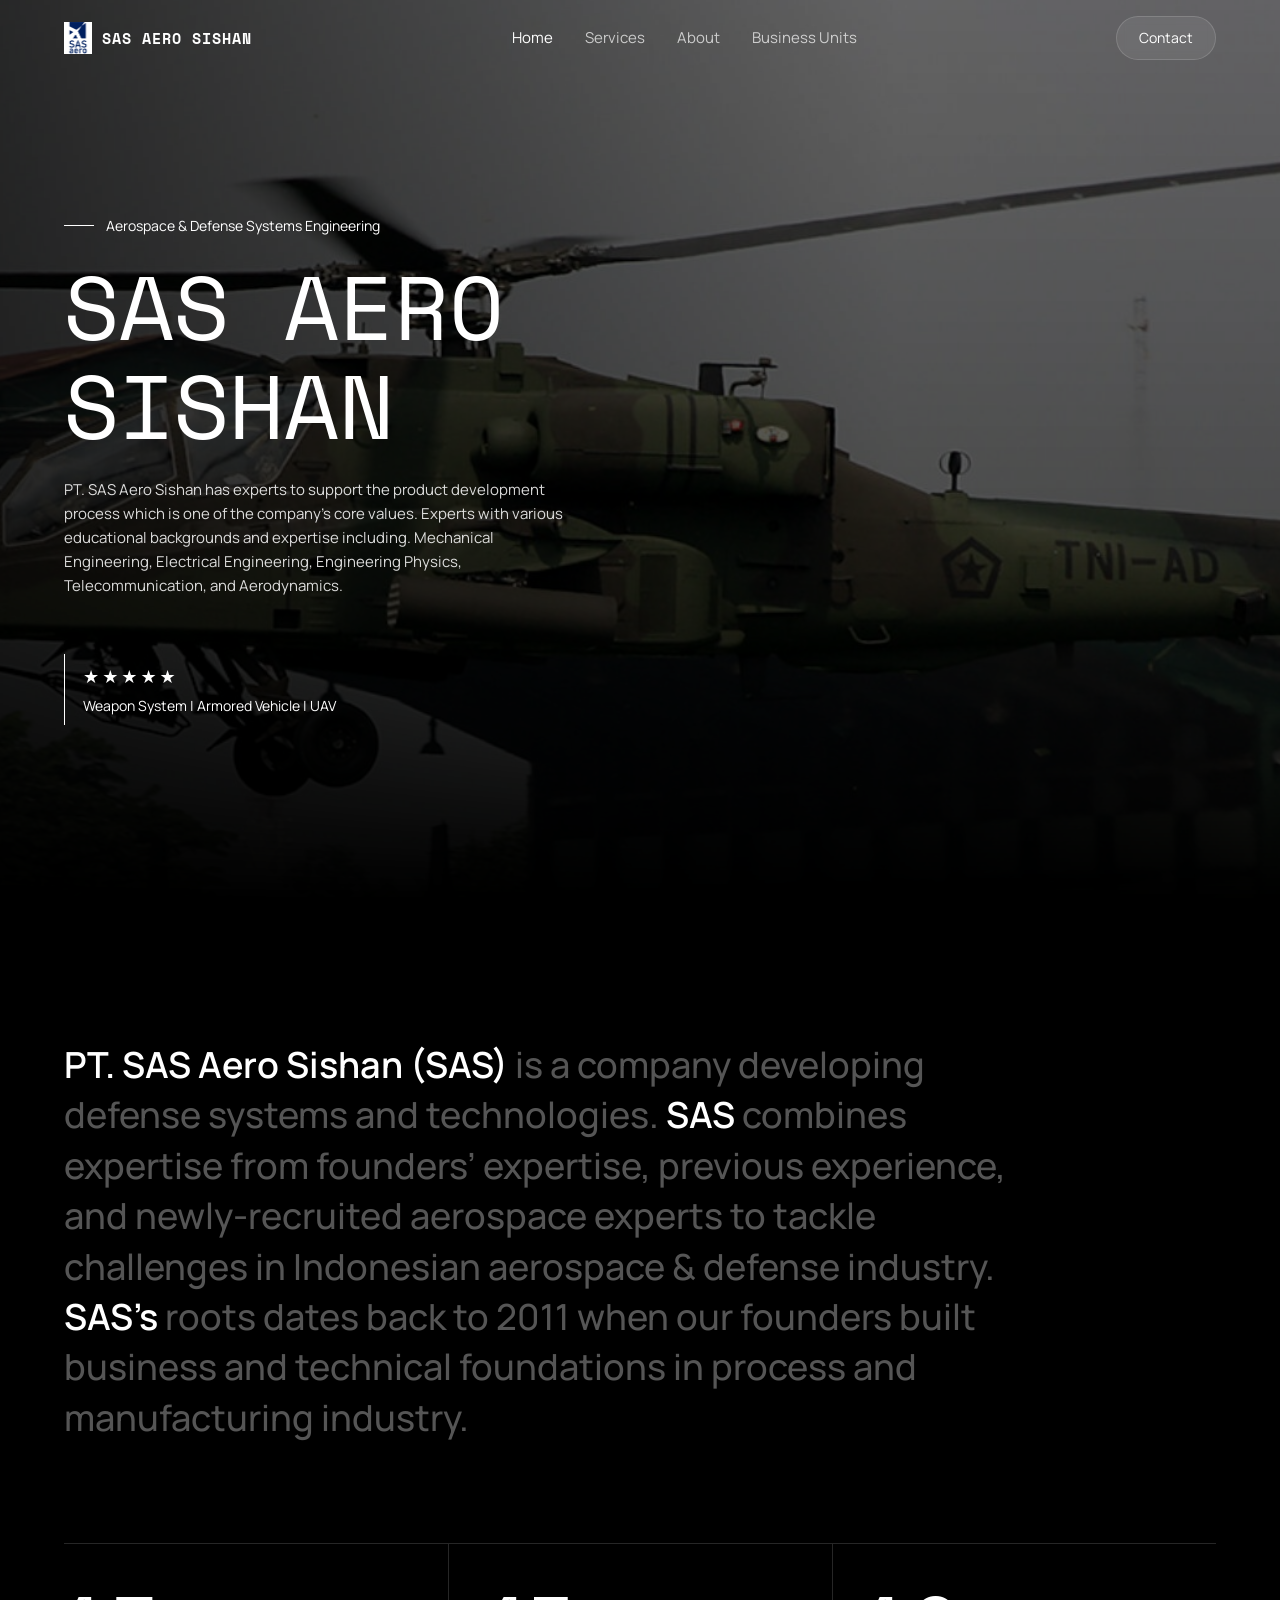
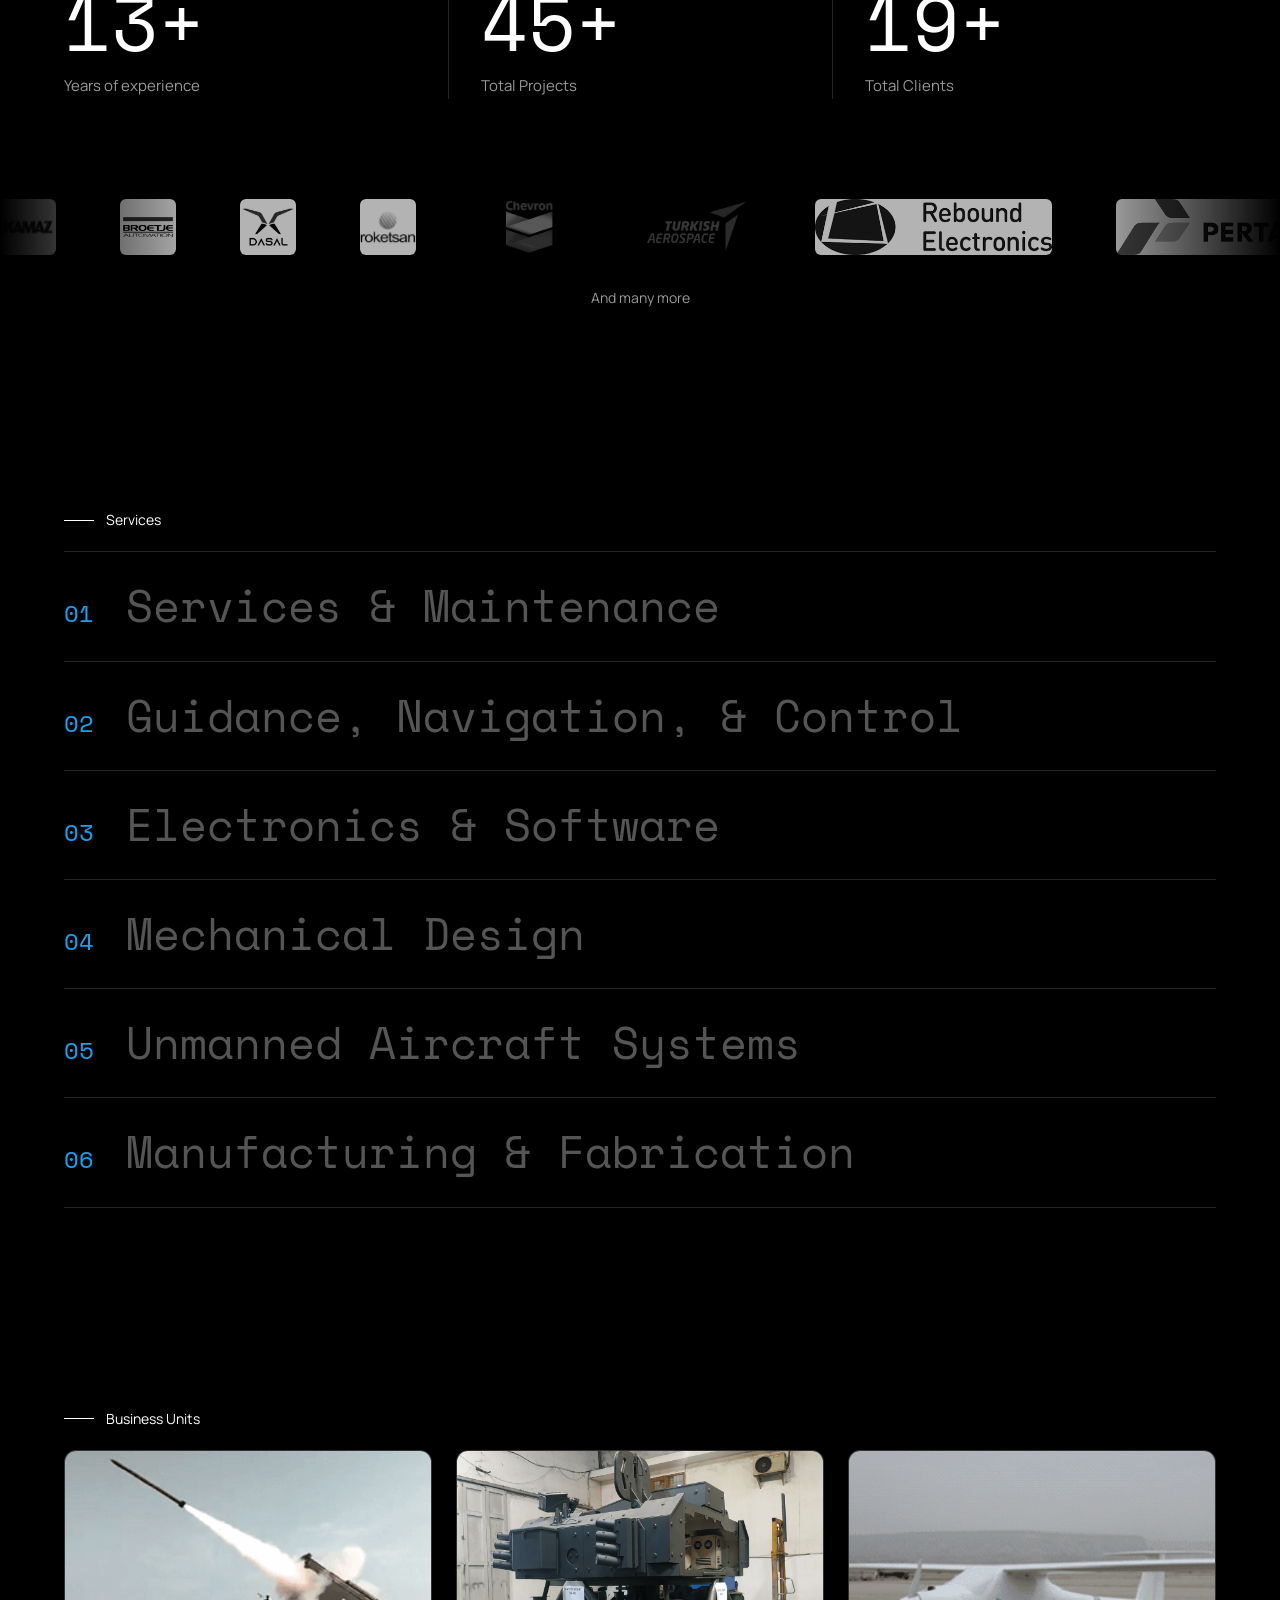
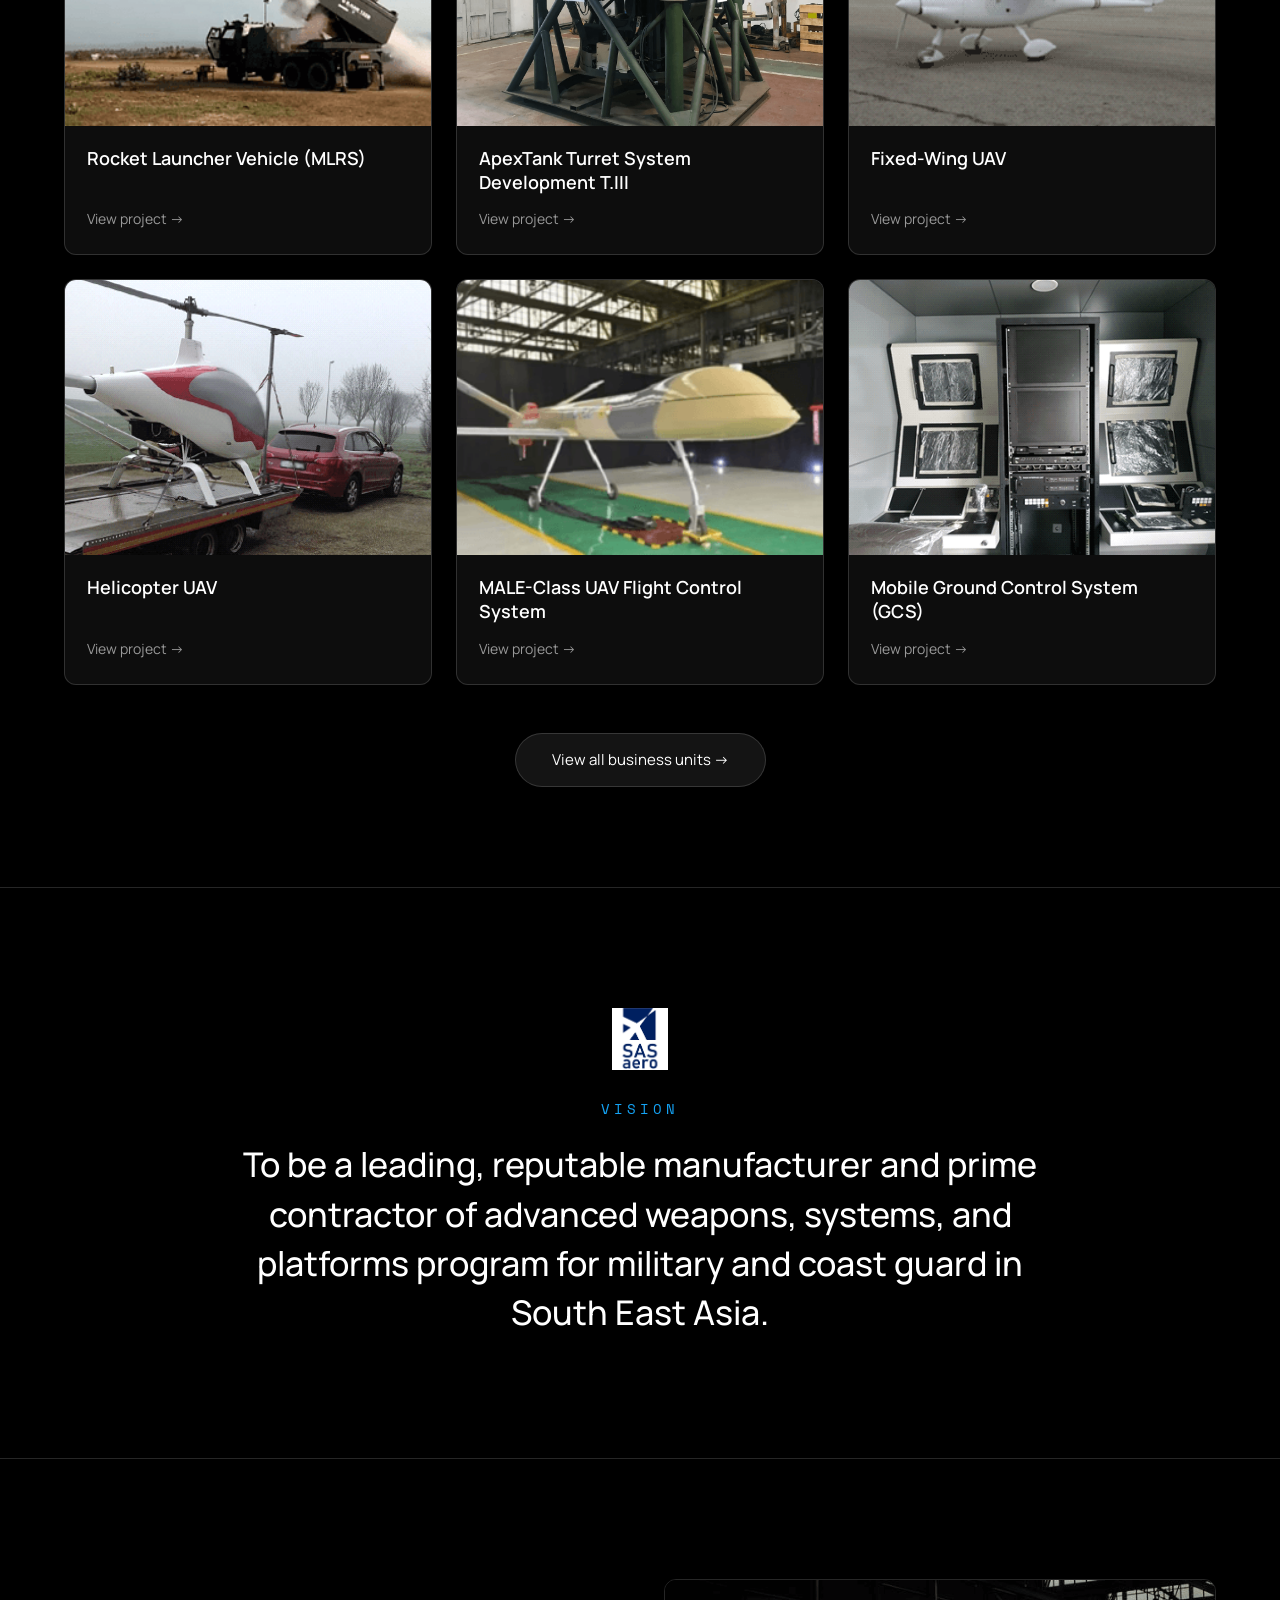
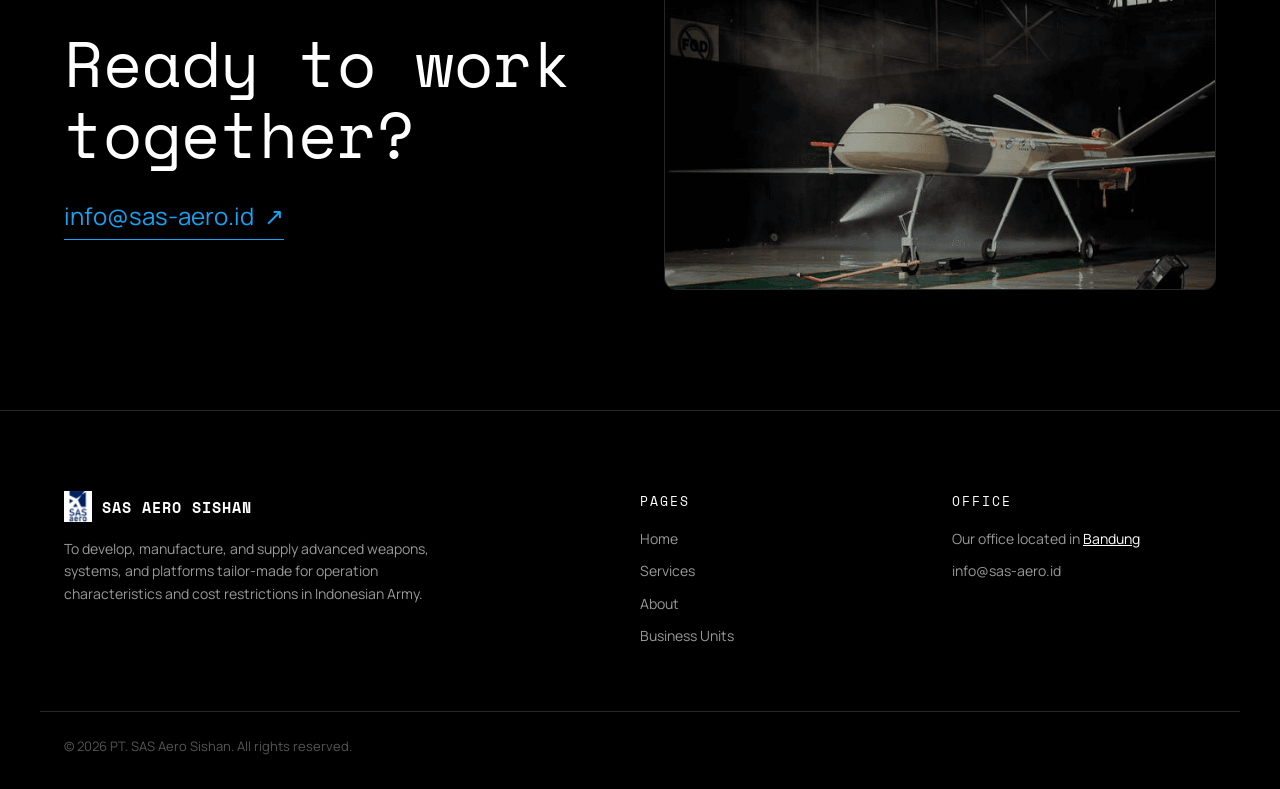
<file: index.html>
<!DOCTYPE html>
<html lang="en">
<head>
  <meta charset="UTF-8">
  <meta name="viewport" content="width=device-width, initial-scale=1.0">
  <title>SAS Aero Sishan</title>
  <link rel="icon" href="img/logo.png">
  <link rel="preconnect" href="https://fonts.googleapis.com">
  <link rel="preconnect" href="https://fonts.gstatic.com" crossorigin>
  <link href="https://fonts.googleapis.com/css2?family=Manrope:wght@400;500;600;700&family=Space+Mono:wght@400;700&display=swap" rel="stylesheet">
  <link rel="stylesheet" href="index.css">
</head>
<body>

  <!-- ===== NAVBAR ===== -->
  <header class="site-header">
    <nav class="nav container">
      <a href="#home" class="logo">
        <img src="img/logo.png" alt="Logo SAS">
        <span>SAS AERO SISHAN</span>
      </a>

      <ul class="nav-menu">
        <li><a href="#home">Home</a></li>
        <li><a href="#services">Services</a></li>
        <li><a href="#about">About</a></li>
        <li><a href="works.html">Business Units</a></li>
        <li class="nav-menu-contact"><a href="#contact">Contact</a></li>
      </ul>

      <a href="#contact" class="btn-contact">Contact</a>

      <button class="nav-toggle" aria-label="Open menu">
        <span></span>
        <span></span>
      </button>
    </nav>
  </header>

  <!-- ===== HERO ===== -->
  <section id="home" class="hero">
    <div class="hero-bg"></div>
    <div class="container hero-inner">
      <p class="eyebrow"><span class="line"></span>Aerospace &amp; Defense Systems Engineering</p>
      <h1 class="hero-title">SAS AERO<br>SISHAN</h1>
      <p class="hero-desc reveal">
        PT. SAS Aero Sishan has experts to support the product development
        process which is one of the company’s core values. Experts with various
        educational backgrounds and expertise including. Mechanical Engineering,
        Electrical Engineering, Engineering Physics, Telecommunication, and
        Aerodynamics.
      </p>

      <div class="hero-badge">
        <div class="stars">★★★★★</div>
        <p>Weapon System | Armored Vehicle | UAV</p>
      </div>
    </div>
  </section>

  <!-- ===== ABOUT ===== -->
  <section id="about" class="about">
    <div class="container">
      <p class="about-text reveal">
        <strong>PT. SAS Aero Sishan (SAS)</strong> is a company developing defense
        systems and technologies. <strong>SAS</strong> combines expertise from
        founders’ expertise, previous experience, and newly-recruited aerospace
        experts to tackle challenges in Indonesian aerospace &amp; defense industry.
        <strong>SAS’s</strong> roots dates back to 2011 when our founders built
        business and technical foundations in process and manufacturing industry.
      </p>

      <div class="stats-grid">
        <div class="stat reveal">
          <span class="stat-number"><span class="counter" data-target="14">0</span>+</span>
          <span class="stat-label">Years of experience</span>
        </div>
        <div class="stat reveal">
          <span class="stat-number"><span class="counter" data-target="48">0</span>+</span>
          <span class="stat-label">Total Projects</span>
        </div>
        <div class="stat reveal">
          <span class="stat-number"><span class="counter" data-target="20">0</span>+</span>
          <span class="stat-label">Total Clients</span>
        </div>
      </div>
    </div>

    <!-- logo klien berjalan (marquee) -->
    <div class="clients">
      <div class="marquee">
        <div class="marquee-track">
          <img src="img/clients/client-1.jpeg" alt="Client">
          <img src="img/clients/client-2.jpeg" alt="Client">
          <img src="img/clients/client-3.jpg" alt="Client">
          <img src="img/clients/client-4.png" alt="Client">
          <img src="img/clients/client-5.png" alt="Client">
          <img src="img/clients/client-6.png" alt="Client">
          <img src="img/clients/client-7.png" alt="Client">
          <img src="img/clients/client-8.png" alt="Client">
          <img src="img/clients/client-9.png" alt="Client">
          <img src="img/clients/client-10.png" alt="Client">
          <img src="img/clients/client-11.png" alt="Client">
          <img src="img/clients/client-12.png" alt="Client">
          <img src="img/clients/client-13.jpeg" alt="Client">
          <img src="img/clients/client-14.png" alt="Client">
          <img src="img/clients/client-15.webp" alt="Client">
          <img src="img/clients/client-16.jpg" alt="Client">
          <img src="img/clients/client-17.png" alt="Client">
          <img src="img/clients/client-18.svg" alt="Client">
          <img src="img/clients/client-19.png" alt="Client">
        </div>
      </div>
      <p class="clients-more">And many more</p>
    </div>
  </section>

  <!-- ===== SERVICES ===== -->
  <section id="services" class="services">
    <div class="container">
      <p class="eyebrow"><span class="line"></span>Services</p>
      <ul class="services-list">
        <li class="reveal"><span class="num">01</span>Services &amp; Maintenance</li>
        <li class="reveal"><span class="num">02</span>Guidance, Navigation, &amp; Control</li>
        <li class="reveal"><span class="num">03</span>Electronics &amp; Software</li>
        <li class="reveal"><span class="num">04</span>Mechanical Design</li>
        <li class="reveal"><span class="num">05</span>Unmanned Aircraft Systems</li>
        <li class="reveal"><span class="num">06</span>Manufacturing &amp; Fabrication</li>
      </ul>
    </div>
  </section>

  <!-- ===== BUSINESS UNITS ===== -->
  <section id="business-units" class="units">
    <div class="container">
      <p class="eyebrow"><span class="line"></span>Business Units</p>
      <div class="units-grid">
        <a href="project.html?id=mlrs" class="unit-card reveal">
          <div class="unit-img"><img src="img/unit-mlrs.png" alt="Rocket Launcher Vehicle"></div>
          <div class="unit-info">
            <h3>Rocket Launcher Vehicle (MLRS)</h3>
            <span class="unit-link">View project <span class="arrow">→</span></span>
          </div>
        </a>
        <a href="project.html?id=tank-turret" class="unit-card reveal">
          <div class="unit-img"><img src="img/unit-turret.png" alt="ApexTank Turret"></div>
          <div class="unit-info">
            <h3>ApexTank Turret System Development T.III</h3>
            <span class="unit-link">View project <span class="arrow">→</span></span>
          </div>
        </a>
        <a href="project.html?id=fixed-wing-uav" class="unit-card reveal">
          <div class="unit-img"><img src="img/unit-fixedwing.png" alt="Fixed-Wing UAV"></div>
          <div class="unit-info">
            <h3>Fixed-Wing UAV</h3>
            <span class="unit-link">View project <span class="arrow">→</span></span>
          </div>
        </a>
        <a href="project.html?id=helicopter-uav" class="unit-card reveal">
          <div class="unit-img"><img src="img/unit-heli.png" alt="Helicopter UAV"></div>
          <div class="unit-info">
            <h3>Helicopter UAV</h3>
            <span class="unit-link">View project <span class="arrow">→</span></span>
          </div>
        </a>
        <a href="project.html?id=male-uav-fcs" class="unit-card reveal">
          <div class="unit-img"><img src="img/unit-male.png" alt="MALE-Class UAV"></div>
          <div class="unit-info">
            <h3>MALE-Class UAV Flight Control System</h3>
            <span class="unit-link">View project <span class="arrow">→</span></span>
          </div>
        </a>
        <a href="project.html?id=mobile-gcs" class="unit-card reveal">
          <div class="unit-img"><img src="img/unit-gcs.png" alt="Mobile GCS"></div>
          <div class="unit-info">
            <h3>Mobile Ground Control System (GCS)</h3>
            <span class="unit-link">View project <span class="arrow">→</span></span>
          </div>
        </a>
      </div>

      <div class="units-more">
        <a href="works.html" class="btn-load-more">View all business units →</a>
      </div>
    </div>
  </section>

  <!-- ===== VISION ===== -->
  <section class="vision">
    <div class="container vision-inner reveal">
      <img src="img/logo.png" alt="" class="vision-logo">
      <p class="eyebrow center">VISION</p>
      <p class="vision-text">
        To be a leading, reputable manufacturer and prime contractor of advanced
        weapons, systems, and platforms program for military and coast guard in
        South East Asia.
      </p>
    </div>
  </section>

  <!-- ===== CTA ===== -->
  <section id="contact" class="cta">
    <div class="container cta-inner">
      <div class="cta-text reveal">
        <h2 class="cta-title">Ready to work together?</h2>
        <a href="mailto:info@sas-aero.id" class="cta-email">info@sas-aero.id <span class="arrow">↗</span></a>
      </div>
      <div class="cta-img reveal">
        <img src="img/cta.png" alt="UAV in hangar">
      </div>
    </div>
  </section>

  <!-- ===== FOOTER ===== -->
  <footer class="site-footer">
    <div class="container footer-inner">
      <div class="footer-brand">
        <a href="#home" class="logo">
          <img src="img/logo.png" alt="Logo SAS">
          <span>SAS AERO SISHAN</span>
        </a>
        <p class="footer-text">
          To develop, manufacture, and supply advanced weapons, systems, and
          platforms tailor-made for operation characteristics and cost
          restrictions in Indonesian Army.
        </p>
      </div>

      <div class="footer-col">
        <p class="footer-head">Pages</p>
        <a href="#home">Home</a>
        <a href="#services">Services</a>
        <a href="#about">About</a>
        <a href="works.html">Business Units</a>
      </div>

      <div class="footer-col">
        <p class="footer-head">Office</p>
        <p class="footer-text">
          Our office located in
          <a href="https://maps.app.goo.gl/hZws7hmNrBnEiYZ49" target="_blank" rel="noopener">Bandung</a>
        </p>
        <a href="mailto:info@sas-aero.id">info@sas-aero.id</a>
      </div>
    </div>
    <div class="container footer-bottom">
      <p>© <span id="year"></span> PT. SAS Aero Sishan. All rights reserved.</p>
    </div>
  </footer>

  <script src="script.js"></script>
</body>
</html>
</file>
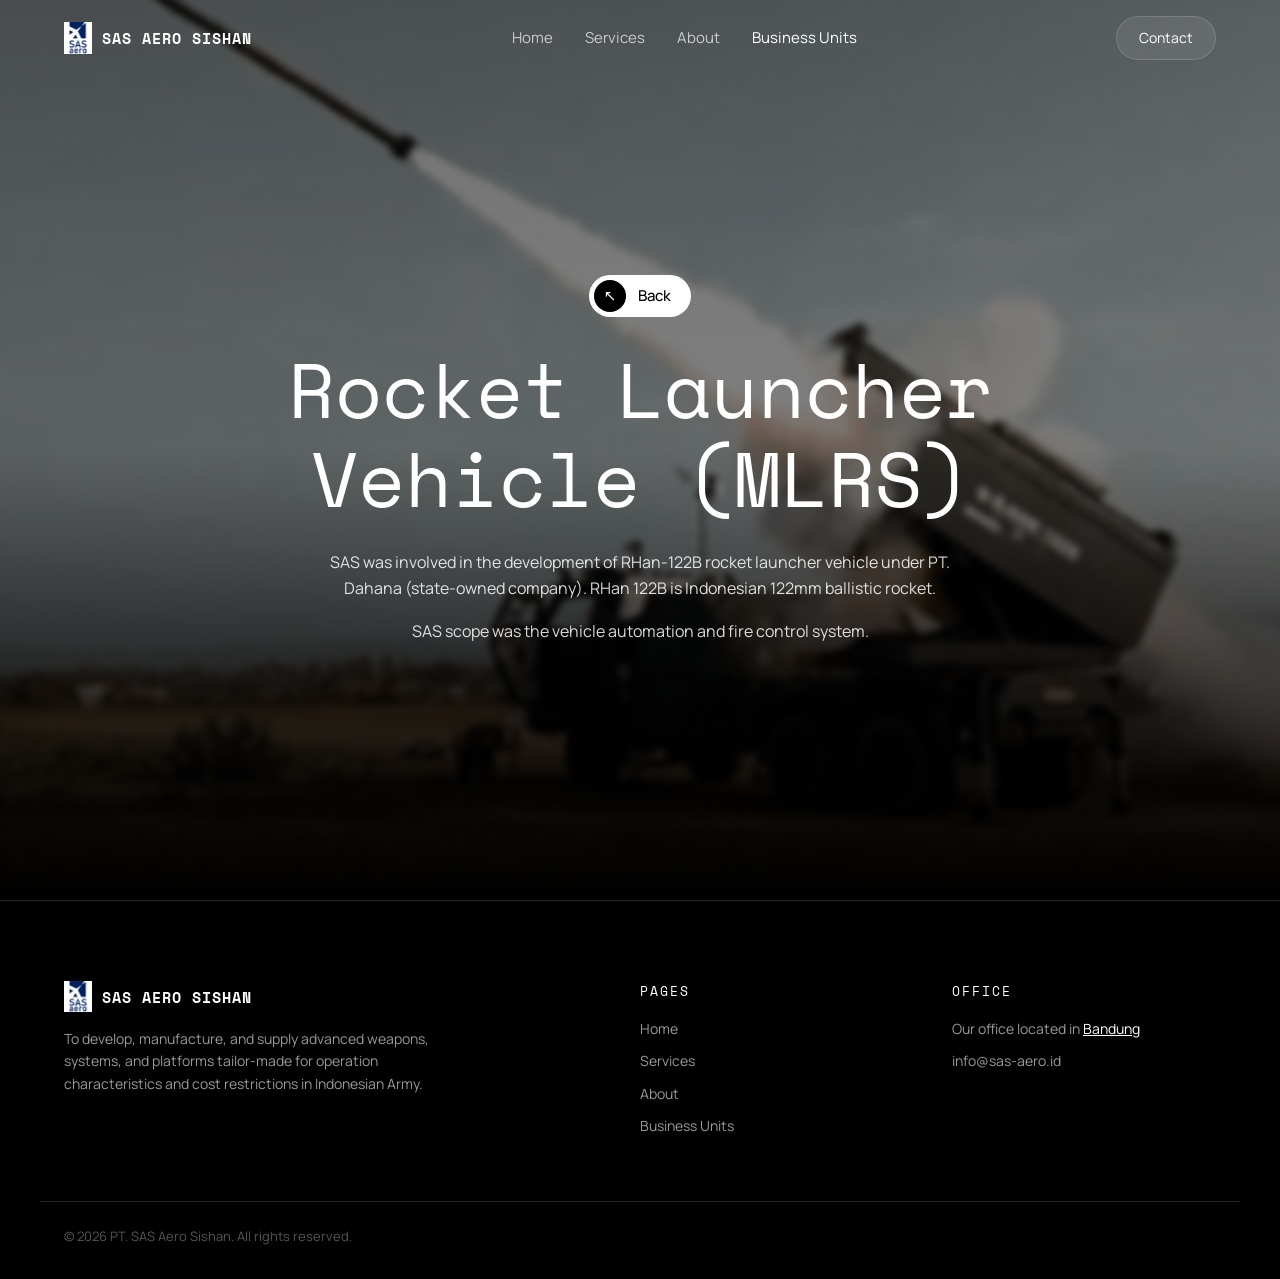
<file: project.html>
<!DOCTYPE html>
<html lang="en">
<head>
  <meta charset="UTF-8">
  <meta name="viewport" content="width=device-width, initial-scale=1.0">
  <title>Rocket Launcher Vehicle (MLRS) | SAS Aero Sishan</title>
  <link rel="icon" href="img/logo.png">
  <link rel="preconnect" href="https://fonts.googleapis.com">
  <link rel="preconnect" href="https://fonts.gstatic.com" crossorigin>
  <link href="https://fonts.googleapis.com/css2?family=Manrope:wght@400;500;600;700&family=Space+Mono:wght@400;700&display=swap" rel="stylesheet">
  <link rel="stylesheet" href="index.css">
</head>
<body>

  <!-- ===== NAVBAR ===== -->
  <header class="site-header">
    <nav class="nav container">
      <a href="index.html" class="logo">
        <img src="img/logo.png" alt="Logo SAS">
        <span>SAS AERO SISHAN</span>
      </a>

      <ul class="nav-menu">
        <li><a href="index.html">Home</a></li>
        <li><a href="index.html#services">Services</a></li>
        <li><a href="index.html#about">About</a></li>
        <li><a href="works.html" class="active">Business Units</a></li>
        <li class="nav-menu-contact"><a href="index.html#contact">Contact</a></li>
      </ul>

      <a href="index.html#contact" class="btn-contact">Contact</a>

      <button class="nav-toggle" aria-label="Open menu">
        <span></span>
        <span></span>
      </button>
    </nav>
  </header>

  <!-- ===== DETAIL PROJECT =====
       Isi di bawah ini adalah project MLRS (default).
       script.js akan menggantinya sesuai ?id= di URL,
       contoh: project.html?id=fixed-wing-uav -->
  <section class="project-hero">
    <div class="project-bg" style="background-image: url('img/unit-mlrs.png');"></div>
    <div class="container project-inner">
      <a href="works.html" class="btn-back">
        <span class="btn-back-icon">↖</span>
        Back
      </a>

      <h1 class="project-title">Rocket Launcher Vehicle (MLRS)</h1>

      <div class="project-desc">
        <p>
          SAS was involved in the development of RHan-122B rocket launcher
          vehicle under PT. Dahana (state-owned company). RHan 122B is
          Indonesian 122mm ballistic rocket.
        </p>
        <p>SAS scope was the vehicle automation and fire control system.</p>
      </div>
    </div>
  </section>

  <!-- ===== FOOTER ===== -->
  <footer class="site-footer">
    <div class="container footer-inner">
      <div class="footer-brand">
        <a href="index.html" class="logo">
          <img src="img/logo.png" alt="Logo SAS">
          <span>SAS AERO SISHAN</span>
        </a>
        <p class="footer-text">
          To develop, manufacture, and supply advanced weapons, systems, and
          platforms tailor-made for operation characteristics and cost
          restrictions in Indonesian Army.
        </p>
      </div>

      <div class="footer-col">
        <p class="footer-head">Pages</p>
        <a href="index.html">Home</a>
        <a href="index.html#services">Services</a>
        <a href="index.html#about">About</a>
        <a href="works.html">Business Units</a>
      </div>

      <div class="footer-col">
        <p class="footer-head">Office</p>
        <p class="footer-text">
          Our office located in
          <a href="https://maps.app.goo.gl/hZws7hmNrBnEiYZ49" target="_blank" rel="noopener">Bandung</a>
        </p>
        <a href="mailto:info@sas-aero.id">info@sas-aero.id</a>
      </div>
    </div>
    <div class="container footer-bottom">
      <p>© <span id="year"></span> PT. SAS Aero Sishan. All rights reserved.</p>
    </div>
  </footer>

  <script src="script.js"></script>
</body>
</html>
</file>
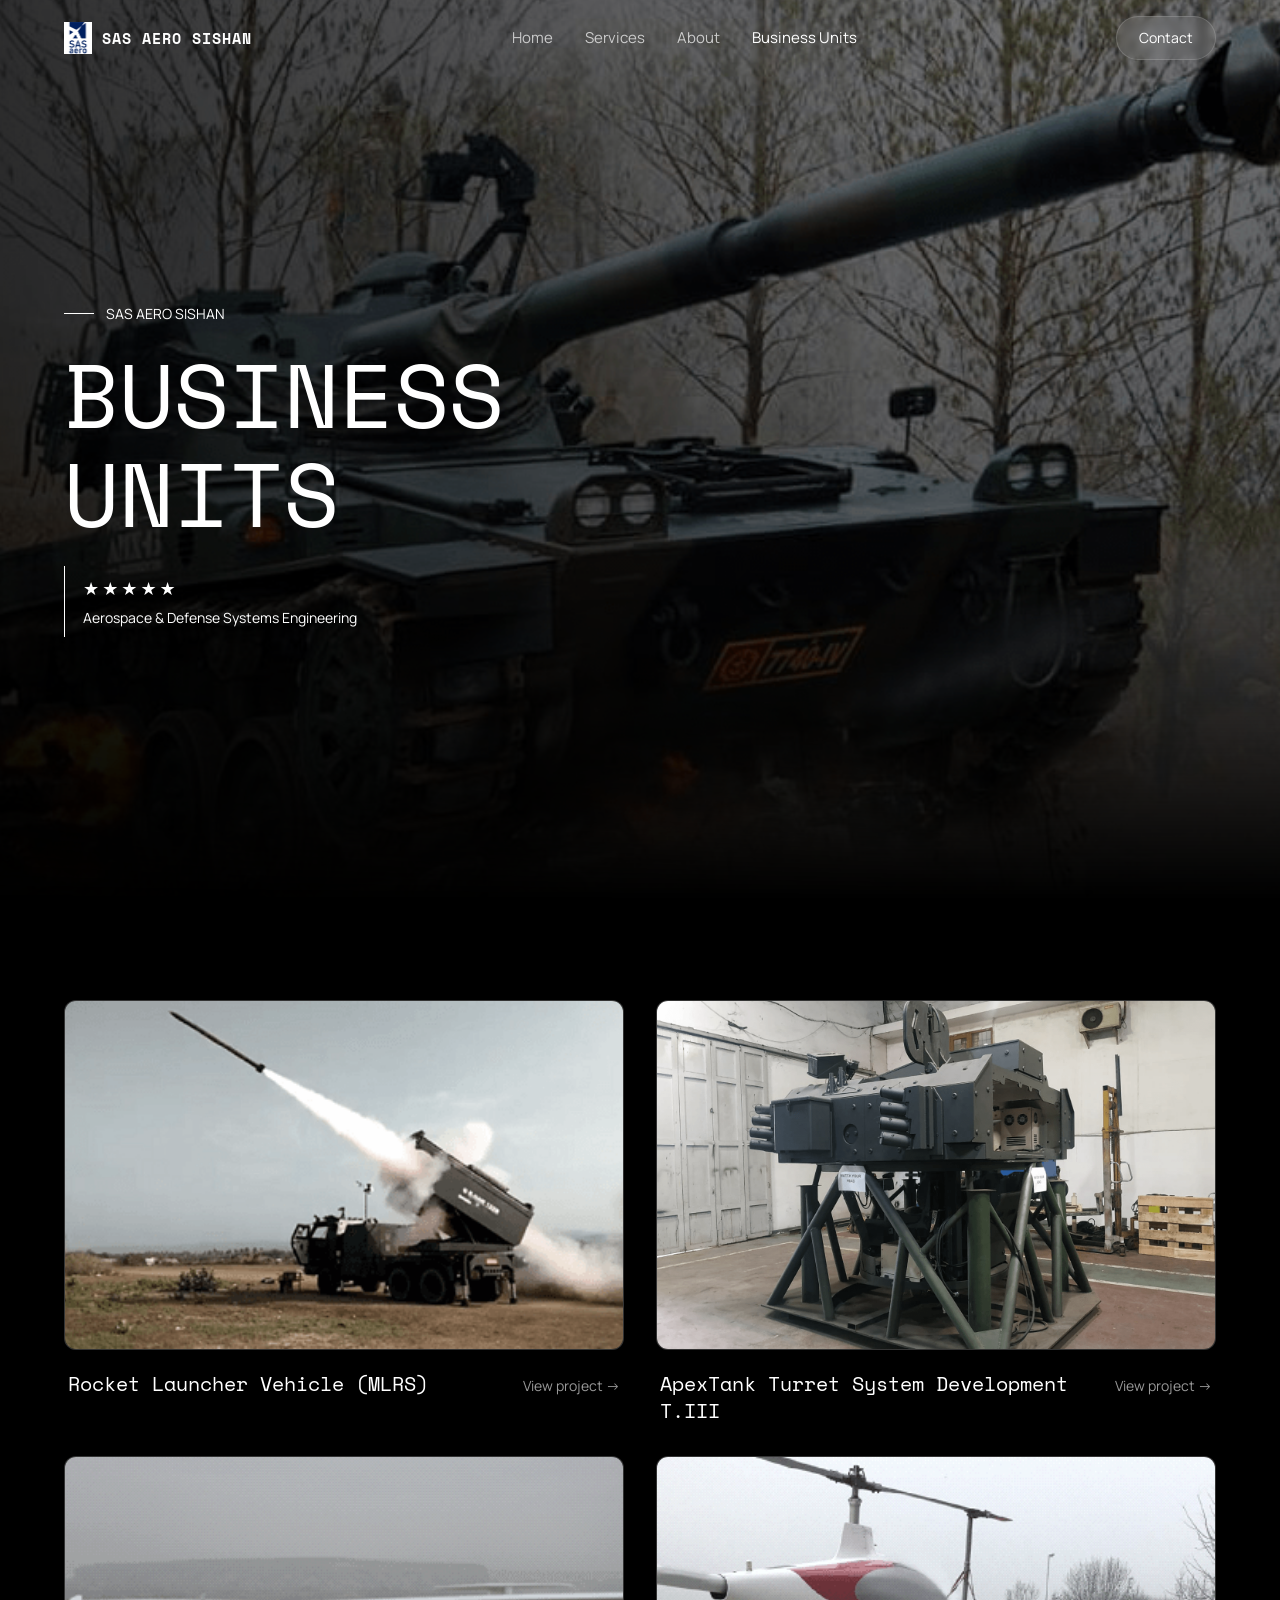
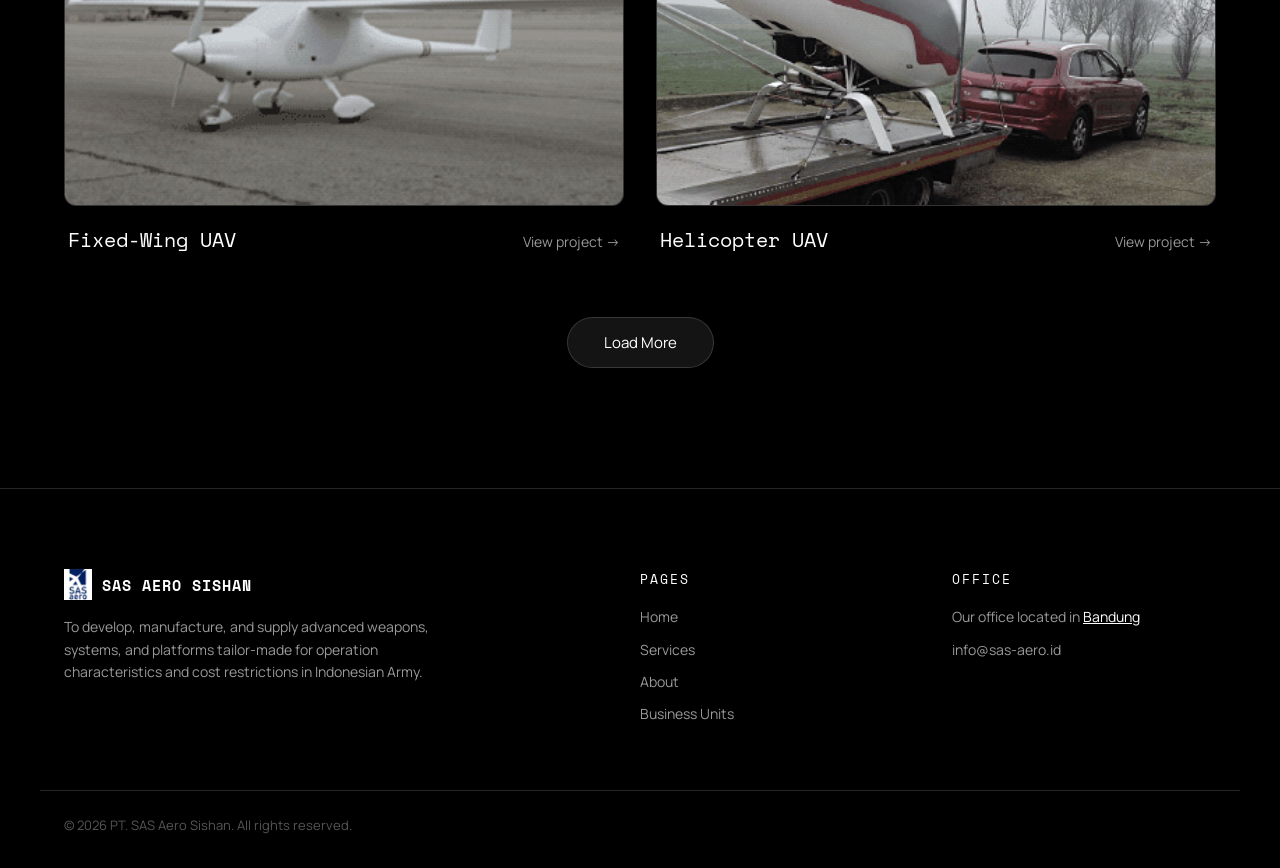
<file: works.html>
<!DOCTYPE html>
<html lang="en">
<head>
  <meta charset="UTF-8">
  <meta name="viewport" content="width=device-width, initial-scale=1.0">
  <title>Business Units | SAS Aero Sishan</title>
  <link rel="icon" href="img/logo.png">
  <link rel="preconnect" href="https://fonts.googleapis.com">
  <link rel="preconnect" href="https://fonts.gstatic.com" crossorigin>
  <link href="https://fonts.googleapis.com/css2?family=Manrope:wght@400;500;600;700&family=Space+Mono:wght@400;700&display=swap" rel="stylesheet">
  <link rel="stylesheet" href="index.css">
</head>
<body>

  <!-- ===== NAVBAR ===== -->
  <header class="site-header">
    <nav class="nav container">
      <a href="index.html" class="logo">
        <img src="img/logo.png" alt="Logo SAS">
        <span>SAS AERO SISHAN</span>
      </a>

      <ul class="nav-menu">
        <li><a href="index.html">Home</a></li>
        <li><a href="index.html#services">Services</a></li>
        <li><a href="index.html#about">About</a></li>
        <li><a href="works.html" class="active">Business Units</a></li>
        <li class="nav-menu-contact"><a href="index.html#contact">Contact</a></li>
      </ul>

      <a href="index.html#contact" class="btn-contact">Contact</a>

      <button class="nav-toggle" aria-label="Open menu">
        <span></span>
        <span></span>
      </button>
    </nav>
  </header>

  <!-- ===== HERO BUSINESS UNITS ===== -->
  <section class="hero">
    <div class="hero-bg hero-bg--works"></div>
    <div class="container hero-inner">
      <p class="eyebrow"><span class="line"></span>SAS AERO SISHAN</p>
      <h1 class="hero-title">BUSINESS<br>UNITS</h1>

      <div class="hero-badge">
        <div class="stars">★★★★★</div>
        <p>Aerospace &amp; Defense Systems Engineering</p>
      </div>
    </div>
  </section>

  <!-- ===== DAFTAR PROJECT ===== -->
  <section class="works">
    <div class="container">
      <div class="works-grid">
        <a href="project.html?id=mlrs" class="work-card reveal">
          <div class="work-img"><img src="img/unit-mlrs.png" alt="Rocket Launcher Vehicle (MLRS)"></div>
          <div class="work-info">
            <h3>Rocket Launcher Vehicle (MLRS)</h3>
            <span class="work-link">View project <span class="arrow">→</span></span>
          </div>
        </a>

        <a href="project.html?id=tank-turret" class="work-card reveal">
          <div class="work-img"><img src="img/unit-turret.png" alt="ApexTank Turret System"></div>
          <div class="work-info">
            <h3>ApexTank Turret System Development T.III</h3>
            <span class="work-link">View project <span class="arrow">→</span></span>
          </div>
        </a>

        <a href="project.html?id=fixed-wing-uav" class="work-card reveal">
          <div class="work-img"><img src="img/unit-fixedwing.png" alt="Fixed-Wing UAV"></div>
          <div class="work-info">
            <h3>Fixed-Wing UAV</h3>
            <span class="work-link">View project <span class="arrow">→</span></span>
          </div>
        </a>

        <a href="project.html?id=helicopter-uav" class="work-card reveal">
          <div class="work-img"><img src="img/unit-heli.png" alt="Helicopter UAV"></div>
          <div class="work-info">
            <h3>Helicopter UAV</h3>
            <span class="work-link">View project <span class="arrow">→</span></span>
          </div>
        </a>

        <a href="project.html?id=male-uav-fcs" class="work-card reveal">
          <div class="work-img"><img src="img/unit-male.png" alt="MALE-Class UAV Flight Control System"></div>
          <div class="work-info">
            <h3>MALE-Class UAV Flight Control System</h3>
            <span class="work-link">View project <span class="arrow">→</span></span>
          </div>
        </a>

        <a href="project.html?id=mobile-gcs" class="work-card reveal">
          <div class="work-img"><img src="img/unit-gcs.png" alt="Mobile Ground Control System (GCS)"></div>
          <div class="work-info">
            <h3>Mobile Ground Control System (GCS)</h3>
            <span class="work-link">View project <span class="arrow">→</span></span>
          </div>
        </a>
      </div>

      <div class="load-more-wrap">
        <button class="btn-load-more" type="button">Load More</button>
      </div>
    </div>
  </section>

  <!-- ===== FOOTER ===== -->
  <footer class="site-footer">
    <div class="container footer-inner">
      <div class="footer-brand">
        <a href="index.html" class="logo">
          <img src="img/logo.png" alt="Logo SAS">
          <span>SAS AERO SISHAN</span>
        </a>
        <p class="footer-text">
          To develop, manufacture, and supply advanced weapons, systems, and
          platforms tailor-made for operation characteristics and cost
          restrictions in Indonesian Army.
        </p>
      </div>

      <div class="footer-col">
        <p class="footer-head">Pages</p>
        <a href="index.html">Home</a>
        <a href="index.html#services">Services</a>
        <a href="index.html#about">About</a>
        <a href="works.html">Business Units</a>
      </div>

      <div class="footer-col">
        <p class="footer-head">Office</p>
        <p class="footer-text">
          Our office located in
          <a href="https://maps.app.goo.gl/hZws7hmNrBnEiYZ49" target="_blank" rel="noopener">Bandung</a>
        </p>
        <a href="mailto:info@sas-aero.id">info@sas-aero.id</a>
      </div>
    </div>
    <div class="container footer-bottom">
      <p>© <span id="year"></span> PT. SAS Aero Sishan. All rights reserved.</p>
    </div>
  </footer>

  <script src="script.js"></script>
</body>
</html>
</file>
<file: index.css>
* {
  margin: 0;
  padding: 0;
  box-sizing: border-box;
}

:root {
  --bg: #000000;
  --surface: #0d0d0d;
  --text: #ffffff;
  --muted: #999999;
  --dim: #555555;
  --accent: #14a3f5;
  --border: rgba(255, 255, 255, 0.15);
  --font-head: "Space Mono", monospace;
  --font-body: "Manrope", system-ui, sans-serif;
}

html {
  scroll-behavior: smooth;
}

body {
  font-family: var(--font-body);
  background: var(--bg);
  color: var(--text);
  line-height: 1.6;
  -webkit-font-smoothing: antialiased;
}

img {
  display: block;
  max-width: 100%;
}

a {
  color: inherit;
  text-decoration: none;
}

.container {
  width: 100%;
  max-width: 1200px;
  margin: 0 auto;
  padding: 0 24px;
}

/* label kecil dengan garis di depannya */
.eyebrow {
  display: flex;
  align-items: center;
  gap: 12px;
  font-size: 14px;
  color: var(--text);
  margin-bottom: 20px;
}

.eyebrow .line {
  width: 30px;
  height: 1px;
  background: var(--text);
}

.eyebrow.center {
  justify-content: center;
  font-family: var(--font-head);
  letter-spacing: 4px;
  color: var(--accent);
}

/* ===== NAVBAR ===== */
.site-header {
  position: fixed;
  top: 0;
  left: 0;
  right: 0;
  z-index: 100;
  transition: background 0.3s, border-color 0.3s;
  border-bottom: 1px solid transparent;
}

.site-header.scrolled {
  background: rgba(0, 0, 0, 0.7);
  backdrop-filter: blur(10px);
  -webkit-backdrop-filter: blur(10px);
  border-bottom-color: var(--border);
}

.nav {
  display: flex;
  align-items: center;
  justify-content: space-between;
  height: 76px;
}

.logo {
  display: flex;
  align-items: center;
  gap: 10px;
  font-family: var(--font-head);
  font-weight: 700;
  font-size: 15px;
  letter-spacing: 1px;
}

.logo img {
  width: 28px;
  height: auto;
}

.nav-menu {
  list-style: none;
  display: flex;
  gap: 32px;
}

.nav-menu a {
  font-size: 15px;
  color: rgba(255, 255, 255, 0.7);
  transition: color 0.2s;
}

.nav-menu a:hover,
.nav-menu a.active {
  color: var(--text);
}

.nav-menu-contact {
  display: none;
}

.btn-contact {
  padding: 10px 22px;
  border: 1px solid var(--border);
  border-radius: 999px;
  background: rgba(255, 255, 255, 0.08);
  backdrop-filter: blur(4px);
  font-size: 14px;
  transition: background 0.2s, color 0.2s;
}

.btn-contact:hover {
  background: var(--text);
  color: var(--bg);
}

.nav-toggle {
  display: none;
  flex-direction: column;
  justify-content: center;
  gap: 6px;
  width: 40px;
  height: 40px;
  background: none;
  border: none;
  cursor: pointer;
}

.nav-toggle span {
  display: block;
  width: 24px;
  height: 2px;
  margin: 0 auto;
  background: var(--text);
  transition: transform 0.3s;
}

.nav-toggle.open span:nth-child(1) {
  transform: translateY(4px) rotate(45deg);
}

.nav-toggle.open span:nth-child(2) {
  transform: translateY(-4px) rotate(-45deg);
}

/* ===== HERO ===== */
.hero {
  position: relative;
  min-height: 100vh;
  display: flex;
  align-items: center;
  overflow: hidden;
}

.hero-bg {
  position: absolute;
  inset: 0;
  background: url("img/hero.jpg") center / cover no-repeat;
  transform: scale(1.1);
  will-change: transform;
}

/* lapisan gelap di atas gambar */
.hero::after {
  content: "";
  position: absolute;
  inset: 0;
  background:
    linear-gradient(180deg, rgba(0, 0, 0, 0.55) 0%, rgba(0, 0, 0, 0.65) 60%, #000 100%),
    linear-gradient(90deg, rgba(0, 0, 0, 0.6) 0%, rgba(0, 0, 0, 0) 70%);
}

.hero-inner {
  position: relative;
  z-index: 1;
  padding-top: 120px;
  padding-bottom: 80px;
}

.hero-title {
  font-family: var(--font-head);
  font-weight: 400;
  font-size: clamp(48px, 7vw, 96px);
  line-height: 1.1;
  margin-bottom: 24px;
}

/* animasi huruf hero */
.hero-title .char {
  display: inline-block;
  opacity: 0;
  transform: translateY(30px);
  animation: charIn 0.6s forwards;
}

@keyframes charIn {
  to {
    opacity: 1;
    transform: translateY(0);
  }
}

.hero-desc {
  max-width: 520px;
  font-size: 15px;
  color: rgba(255, 255, 255, 0.85);
  margin-bottom: 56px;
}

.hero-badge {
  border-left: 1px solid var(--text);
  padding: 8px 0 8px 18px;
}

.stars {
  font-size: 18px;
  letter-spacing: 3px;
  margin-bottom: 4px;
}

.hero-badge p {
  font-size: 14px;
}

/* ===== ABOUT ===== */
.about {
  padding: 140px 0 100px;
}

.about-text {
  font-size: clamp(22px, 3vw, 36px);
  line-height: 1.4;
  font-weight: 500;
  color: var(--dim);
  max-width: 1000px;
}

.about-text strong {
  color: var(--text);
  font-weight: 600;
}

.stats-grid {
  display: grid;
  grid-template-columns: repeat(3, 1fr);
  margin-top: 100px;
  border-top: 1px solid var(--border);
}

.stat {
  padding: 40px 24px 0 0;
}

.stat + .stat {
  padding-left: 32px;
  border-left: 1px solid var(--border);
}

.stat-number {
  display: block;
  font-family: var(--font-head);
  font-size: clamp(48px, 6vw, 80px);
  line-height: 1;
  margin-bottom: 12px;
}

.stat-label {
  color: var(--muted);
  font-size: 15px;
}

/* ===== CLIENTS MARQUEE ===== */
.clients {
  margin-top: 100px;
  text-align: center;
}

.marquee {
  overflow: hidden;
  -webkit-mask-image: linear-gradient(90deg, transparent, #000 15%, #000 85%, transparent);
  mask-image: linear-gradient(90deg, transparent, #000 15%, #000 85%, transparent);
}

.marquee-track {
  display: flex;
  align-items: center;
  gap: 64px;
  width: max-content;
  animation: marquee 40s linear infinite;
}

.marquee:hover .marquee-track {
  animation-play-state: paused;
}

.marquee-track img {
  height: 56px;
  width: auto;
  border-radius: 6px;
  filter: grayscale(1);
  opacity: 0.7;
  transition: filter 0.3s, opacity 0.3s;
}

.marquee-track img:hover {
  filter: none;
  opacity: 1;
}

@keyframes marquee {
  to {
    transform: translateX(-50%);
  }
}

.clients-more {
  margin-top: 32px;
  color: var(--muted);
  font-size: 14px;
}

/* ===== SERVICES ===== */
.services {
  padding: 100px 0;
}

.services-list {
  list-style: none;
  border-top: 1px solid var(--border);
}

.services-list li {
  display: flex;
  align-items: baseline;
  gap: 32px;
  padding: 28px 0;
  border-bottom: 1px solid var(--border);
  font-family: var(--font-head);
  font-size: clamp(22px, 3.4vw, 44px);
  line-height: 1.2;
  color: var(--dim);
  cursor: default;
  transition: color 0.3s, padding-left 0.3s;
}

.services-list li:hover {
  color: var(--text);
  padding-left: 16px;
}

.services-list .num {
  font-size: 24px;
  color: var(--accent);
  flex-shrink: 0;
}

/* ===== BUSINESS UNITS ===== */
.units {
  padding: 100px 0;
}

.units-grid {
  display: grid;
  grid-template-columns: repeat(3, 1fr);
  gap: 24px;
}

.unit-card {
  display: flex;
  flex-direction: column;
  background: var(--surface);
  border: 1px solid var(--border);
  border-radius: 12px;
  overflow: hidden;
  transition: border-color 0.3s;
}

.unit-card:hover {
  border-color: rgba(255, 255, 255, 0.4);
}

.unit-img {
  aspect-ratio: 4 / 3;
  overflow: hidden;
  background: #111;
}

.unit-img img {
  width: 100%;
  height: 100%;
  object-fit: cover;
  transition: transform 0.6s;
}

.unit-card:hover .unit-img img {
  transform: scale(1.06);
}

.unit-info {
  padding: 20px 22px 24px;
  display: flex;
  flex-direction: column;
  gap: 14px;
  flex: 1;
  justify-content: space-between;
}

.unit-info h3 {
  font-size: 18px;
  font-weight: 600;
  line-height: 1.35;
}

.unit-link {
  font-size: 14px;
  color: var(--muted);
  transition: color 0.3s;
}

.unit-link .arrow {
  display: inline-block;
  transition: transform 0.3s;
}

.unit-card:hover .unit-link {
  color: var(--accent);
}

.unit-card:hover .unit-link .arrow {
  transform: translateX(6px);
}

/* ===== VISION ===== */
.vision {
  padding: 120px 0;
  border-top: 1px solid var(--border);
  border-bottom: 1px solid var(--border);
}

.vision-inner {
  text-align: center;
  max-width: 900px;
}

.vision-logo {
  width: 56px;
  margin: 0 auto 28px;
}

.vision-text {
  font-size: clamp(22px, 3vw, 34px);
  line-height: 1.45;
  font-weight: 500;
}

/* ===== CTA ===== */
.cta {
  padding: 120px 0;
}

.cta-inner {
  display: grid;
  grid-template-columns: 1fr 1fr;
  gap: 48px;
  align-items: center;
}

.cta-title {
  font-family: var(--font-head);
  font-weight: 400;
  font-size: clamp(36px, 5vw, 64px);
  line-height: 1.1;
  margin-bottom: 28px;
}

.cta-email {
  display: inline-flex;
  align-items: center;
  gap: 10px;
  font-size: clamp(18px, 2vw, 24px);
  padding-bottom: 4px;
  border-bottom: 1px solid var(--accent);
  color: var(--accent);
}

.cta-email .arrow {
  transition: transform 0.3s;
}

.cta-email:hover .arrow {
  transform: translate(4px, -4px);
}

.cta-img {
  border-radius: 12px;
  overflow: hidden;
  border: 1px solid var(--border);
}

.cta-img img {
  width: 100%;
  height: auto;
}

/* ===== FOOTER ===== */
.site-footer {
  padding: 80px 0 32px;
  border-top: 1px solid var(--border);
}

.footer-inner {
  display: grid;
  grid-template-columns: 2fr 1fr 1fr;
  gap: 48px;
}

.footer-text {
  color: var(--muted);
  font-size: 14px;
  max-width: 400px;
  margin-top: 16px;
}

.footer-col {
  display: flex;
  flex-direction: column;
  gap: 10px;
}

.footer-col .footer-text {
  margin-top: 0;
}

.footer-head {
  font-family: var(--font-head);
  font-size: 13px;
  letter-spacing: 2px;
  text-transform: uppercase;
  margin-bottom: 6px;
}

.footer-col a {
  color: var(--muted);
  font-size: 14px;
  transition: color 0.2s;
}

.footer-col a:hover,
.footer-text a:hover {
  color: var(--text);
}

.footer-text a {
  color: var(--text);
  text-decoration: underline;
}

.footer-bottom {
  margin-top: 64px;
  padding-top: 24px;
  border-top: 1px solid var(--border);
  font-size: 13px;
  color: var(--dim);
}

/* tombol "View all" di bawah Business Units (halaman home) */
.units-more {
  display: flex;
  justify-content: center;
  margin-top: 48px;
}

/* ===== HALAMAN BUSINESS UNITS (works.html) ===== */
.hero-bg--works {
  background-image: url("img/works-hero.png");
}

.works {
  padding: 100px 0 120px;
}

.works-grid {
  display: grid;
  grid-template-columns: repeat(2, 1fr);
  gap: 32px;
}

.work-card {
  display: block;
}

/* kartu yang disembunyikan sebelum "Load More" diklik */
.work-card.is-hidden {
  display: none;
}

.work-img {
  aspect-ratio: 16 / 10;
  border-radius: 12px;
  overflow: hidden;
  background: #111;
  border: 1px solid var(--border);
}

.work-img img {
  width: 100%;
  height: 100%;
  object-fit: cover;
  filter: grayscale(0.3);
  transition: transform 0.7s ease, filter 0.4s;
}

.work-card:hover .work-img img {
  transform: scale(1.05);
  filter: grayscale(0);
}

.work-info {
  display: flex;
  justify-content: space-between;
  align-items: baseline;
  gap: 16px;
  padding: 20px 4px 0;
}

.work-info h3 {
  font-family: var(--font-head);
  font-weight: 400;
  font-size: 20px;
  line-height: 1.35;
}

.work-link {
  flex-shrink: 0;
  font-size: 14px;
  color: var(--muted);
  transition: color 0.3s;
}

.work-link .arrow {
  display: inline-block;
  transition: transform 0.3s;
}

.work-card:hover .work-link {
  color: var(--accent);
}

.work-card:hover .work-link .arrow {
  transform: translateX(6px);
}

.load-more-wrap {
  display: flex;
  justify-content: center;
  margin-top: 64px;
}

.btn-load-more {
  font-family: var(--font-body);
  font-size: 15px;
  color: var(--text);
  padding: 14px 36px;
  border: 1px solid var(--border);
  border-radius: 999px;
  background: rgba(255, 255, 255, 0.08);
  cursor: pointer;
  transition: background 0.2s, color 0.2s;
}

.btn-load-more:hover {
  background: var(--text);
  color: var(--bg);
}

/* ===== HALAMAN DETAIL PROJECT (project.html) ===== */
.project-hero {
  position: relative;
  min-height: 100vh;
  display: flex;
  align-items: center;
  overflow: hidden;
}

.project-bg {
  position: absolute;
  inset: -20px; /* sedikit lebih besar supaya tepi blur tidak terlihat */
  background-position: center;
  background-size: cover;
  background-repeat: no-repeat;
  filter: blur(3px);
  transform: scale(1.05);
}

/* lapisan gelap supaya teks terbaca */
.project-hero::after {
  content: "";
  position: absolute;
  inset: 0;
  background:
    linear-gradient(180deg, rgba(0, 0, 0, 0.55) 0%, rgba(0, 0, 0, 0.5) 50%, #000 100%);
}

.project-inner {
  position: relative;
  z-index: 1;
  display: flex;
  flex-direction: column;
  align-items: center;
  text-align: center;
  padding-top: 140px;
  padding-bottom: 120px;
  animation: projectIn 0.9s ease both;
}

@keyframes projectIn {
  from {
    opacity: 0;
    transform: translateY(30px);
  }
  to {
    opacity: 1;
    transform: translateY(0);
  }
}

.btn-back {
  display: inline-flex;
  align-items: center;
  gap: 12px;
  padding: 5px 20px 5px 5px;
  margin-bottom: 28px;
  background: var(--text);
  color: var(--bg);
  border-radius: 999px;
  font-size: 15px;
  font-weight: 500;
  transition: transform 0.2s;
}

.btn-back-icon {
  display: grid;
  place-items: center;
  width: 32px;
  height: 32px;
  border-radius: 50%;
  background: var(--bg);
  color: var(--text);
  font-size: 15px;
  transition: transform 0.3s;
}

.btn-back:hover {
  transform: translateY(-2px);
}

.btn-back:hover .btn-back-icon {
  transform: rotate(-45deg);
}

.project-title {
  font-family: var(--font-head);
  font-weight: 400;
  font-size: clamp(40px, 6vw, 80px);
  line-height: 1.15;
  max-width: 800px;
  margin-bottom: 28px;
}

.project-desc {
  max-width: 640px;
  font-size: 16px;
  color: rgba(255, 255, 255, 0.85);
}

.project-desc p + p,
.project-desc p + ul {
  margin-top: 18px;
}

/* daftar spesifikasi (Platform, MTOW, dll) */
.project-specs {
  list-style: none;
  display: inline-grid;
  grid-template-columns: auto auto;
  gap: 6px 16px;
  text-align: left;
}

/* li "ditembus" supaya label & nilai ikut grid 2 kolom milik ul */
.project-specs li {
  display: contents;
}

.project-specs .spec-label {
  color: var(--muted);
}

/* pesan kalau id project tidak ditemukan */
.project-notfound .project-title {
  font-size: clamp(32px, 4vw, 56px);
}

/* ===== ANIMASI MUNCUL SAAT SCROLL ===== */
.reveal {
  opacity: 0;
  transform: translateY(40px);
  transition: opacity 0.8s ease, transform 0.8s ease;
}

.reveal.visible {
  opacity: 1;
  transform: translateY(0);
}

@media (prefers-reduced-motion: reduce) {
  .reveal,
  .hero-title .char {
    opacity: 1;
    transform: none;
    animation: none;
    transition: none;
  }

  .marquee-track {
    animation: none;
  }
}

/* ===== RESPONSIVE ===== */
@media (max-width: 960px) {
  .units-grid {
    grid-template-columns: repeat(2, 1fr);
  }

  .cta-inner {
    grid-template-columns: 1fr;
  }

  .footer-inner {
    grid-template-columns: 1fr 1fr;
  }

  .footer-brand {
    grid-column: 1 / -1;
  }
}

@media (max-width: 768px) {
  .nav-toggle {
    display: flex;
  }

  .btn-contact {
    display: none;
  }

  .nav-menu {
    position: fixed;
    top: 76px;
    left: 0;
    right: 0;
    flex-direction: column;
    gap: 0;
    background: rgba(0, 0, 0, 0.95);
    backdrop-filter: blur(10px);
    border-bottom: 1px solid var(--border);
    max-height: 0;
    overflow: hidden;
    transition: max-height 0.4s ease;
  }

  .nav-menu.open {
    max-height: 400px;
  }

  .nav-menu li {
    border-top: 1px solid var(--border);
  }

  .nav-menu a {
    display: block;
    padding: 16px 24px;
    font-size: 17px;
  }

  .nav-menu-contact {
    display: block;
  }

  .site-header.menu-open {
    background: #000;
  }

  .stats-grid {
    grid-template-columns: 1fr;
  }

  .stat,
  .stat + .stat {
    padding: 28px 0;
    border-left: none;
    border-bottom: 1px solid var(--border);
  }

  .services-list li {
    gap: 16px;
  }

  .units-grid {
    grid-template-columns: 1fr;
  }

  .works {
    padding: 64px 0 80px;
  }

  .works-grid {
    grid-template-columns: 1fr;
    gap: 40px;
  }

  .work-info {
    flex-direction: column;
    gap: 8px;
  }

  .work-info h3 {
    font-size: 18px;
  }

  .marquee-track {
    gap: 40px;
  }

  .marquee-track img {
    height: 44px;
  }

  .footer-inner {
    grid-template-columns: 1fr;
  }
}
</file>
